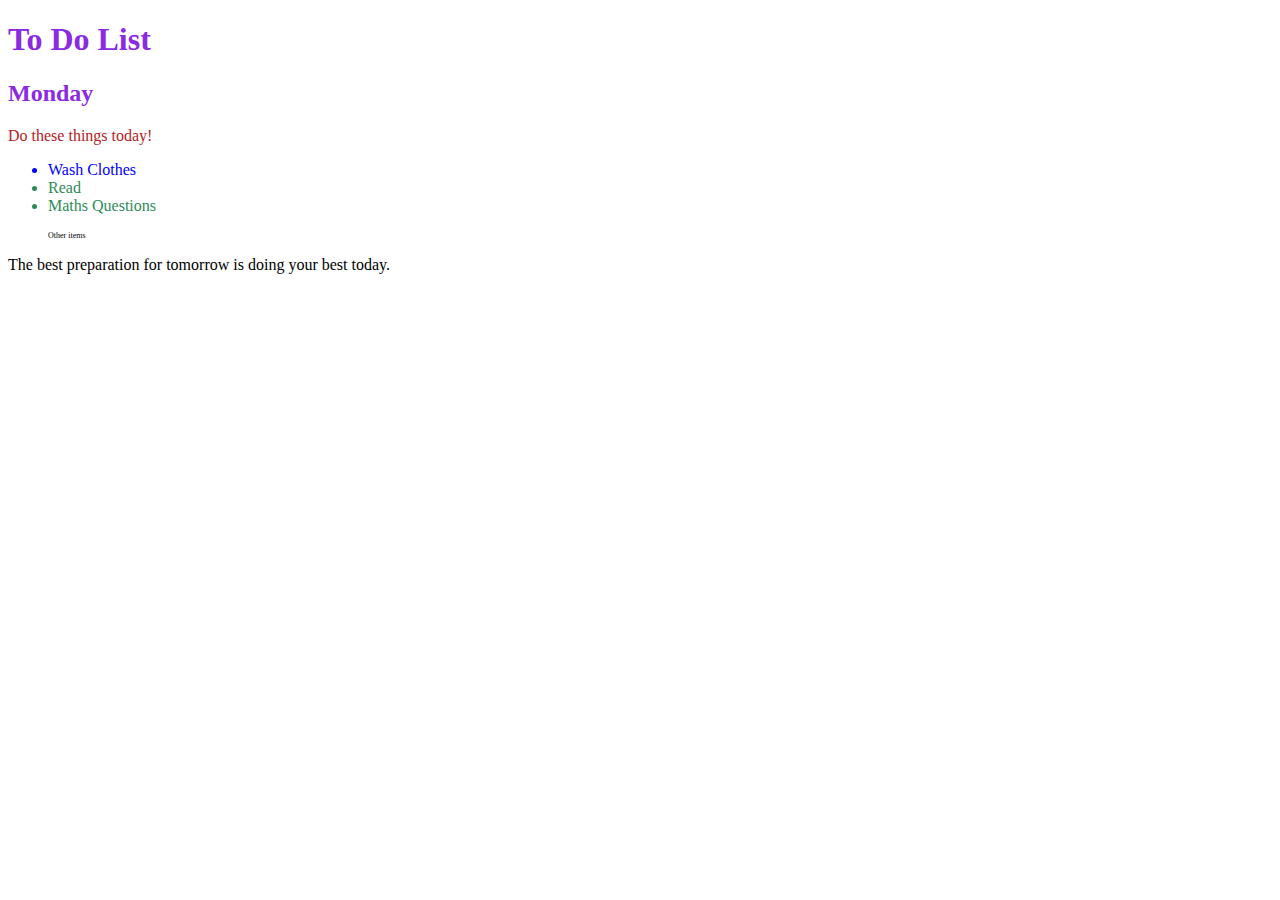
<file: index.html>
<!DOCTYPE html>
<html lang="en">

<head>
  <meta charset="UTF-8">
  <title>Combining CSS Selectors</title>
  <link rel="stylesheet" href="./style.css">
</head>

<!-- Don't change any of the HTML code! -->

<body>
  <h1>To Do List</h1>
  <h2>Monday</h2>
  <div class="box">
    <p class="done">Do these things today!</p>
    <ul class="list">
      <li>Wash Clothes</li>
      <li class="done">Read</li>
      <li class="done">Maths Questions</li>
    </ul>
  </div>

  <ul>
    <p class="done">Other items</p>
  </ul>
  <p>The best preparation for tomorrow is doing your best today.</p>

</body>

</html>
</file>
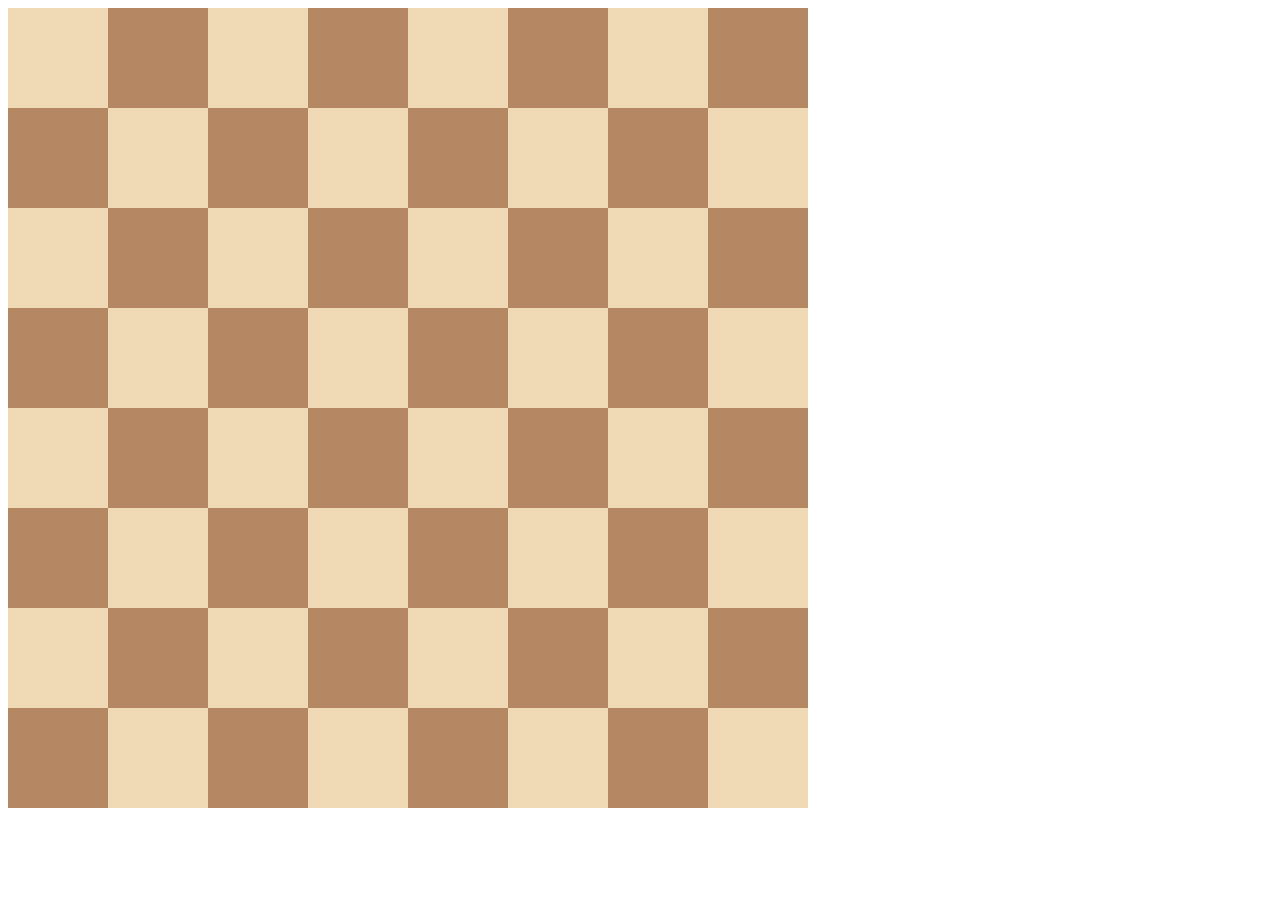
<file: 10.0 Display Grid/index.html>
<!DOCTYPE html>
<html>

<head>
  <title>Chessboard</title>
  <style>
    /* Write your code here */
    /* Each square should be 100px by 100px */
    /* My colours for white: #f0d9b5, black: #b58863 */
    .white{
      background-color: #f0d9b5;
      height: 100px;
      width: 100px;
    }
    .black{
      background-color: #b58863;
      height: 100px;
      width: 100px;
    }
    .container{
      display: grid;
      grid-template-columns: 1fr 1fr 1fr 1fr 1fr 1fr 1fr 1fr;
      grid-template-rows: 1fr 1fr 1fr 1fr 1fr 1fr 1fr 1fr;
      gap: 0px;
      width: 800px;
      height: 800px;
    }
  </style>
</head>

<body>
  <div class="container">
    <div class="white"></div>
    <div class="black"></div>
    <div class="white"></div>
    <div class="black"></div>
    <div class="white"></div>
    <div class="black"></div>
    <div class="white"></div>
    <div class="black"></div>
    <div class="black"></div>
    <div class="white"></div>
    <div class="black"></div>
    <div class="white"></div>
    <div class="black"></div>
    <div class="white"></div>
    <div class="black"></div>
    <div class="white"></div>
    <div class="white"></div>
    <div class="black"></div>
    <div class="white"></div>
    <div class="black"></div>
    <div class="white"></div>
    <div class="black"></div>
    <div class="white"></div>
    <div class="black"></div>
    <div class="black"></div>
    <div class="white"></div>
    <div class="black"></div>
    <div class="white"></div>
    <div class="black"></div>
    <div class="white"></div>
    <div class="black"></div>
    <div class="white"></div>
    <div class="white"></div>
    <div class="black"></div>
    <div class="white"></div>
    <div class="black"></div>
    <div class="white"></div>
    <div class="black"></div>
    <div class="white"></div>
    <div class="black"></div>
    <div class="black"></div>
    <div class="white"></div>
    <div class="black"></div>
    <div class="white"></div>
    <div class="black"></div>
    <div class="white"></div>
    <div class="black"></div>
    <div class="white"></div>
    <div class="white"></div>
    <div class="black"></div>
    <div class="white"></div>
    <div class="black"></div>
    <div class="white"></div>
    <div class="black"></div>
    <div class="white"></div>
    <div class="black"></div>
    <div class="black"></div>
    <div class="white"></div>
    <div class="black"></div>
    <div class="white"></div>
    <div class="black"></div>
    <div class="white"></div>
    <div class="black"></div>
    <div class="white"></div>
  </div>
</body>

</html>
</file>
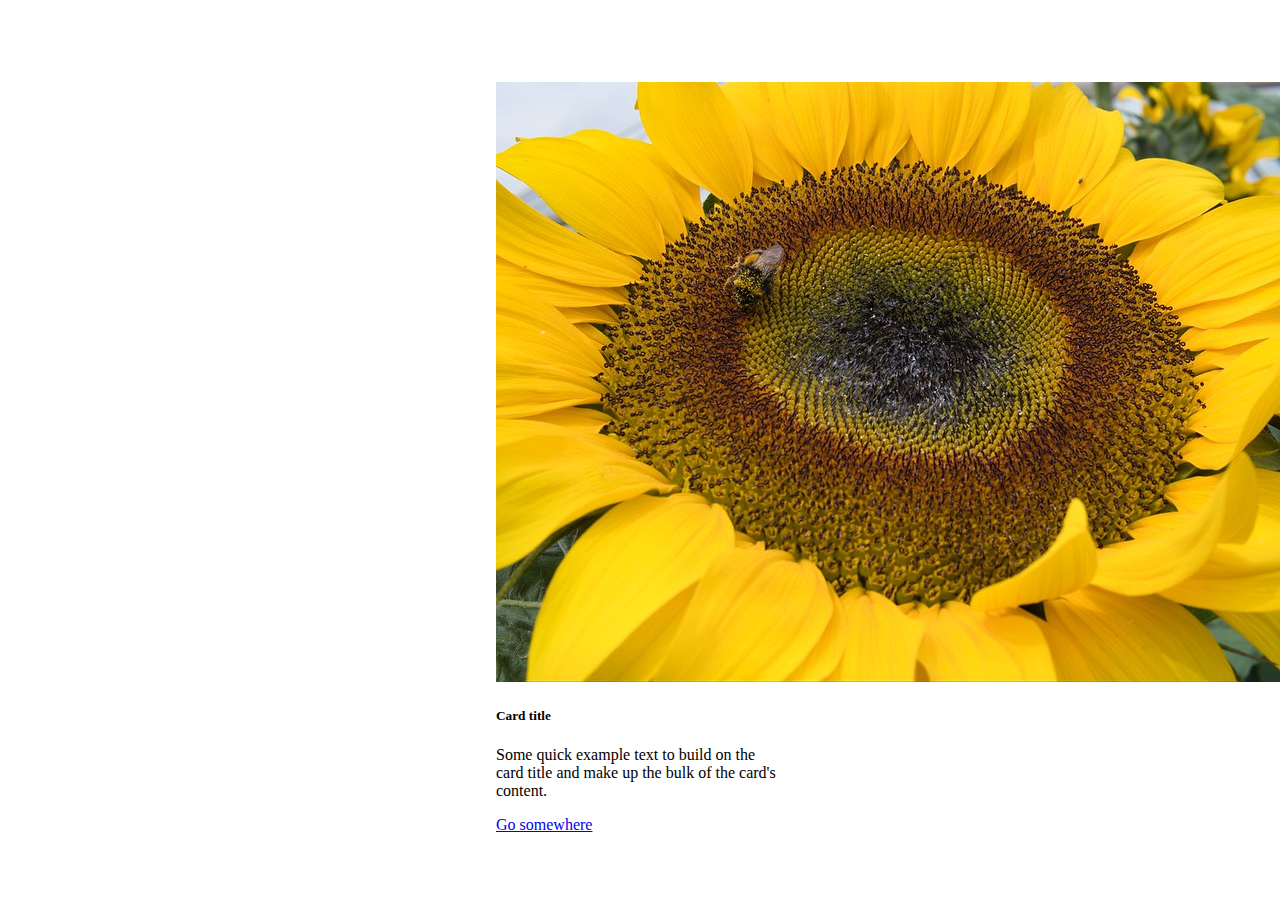
<file: 11.0 Bootstrap Intro/index.html>
<!doctype html>
<html lang="en">

<head>
  <meta charset="utf-8">
  <meta name="viewport" content="width=device-width, initial-scale=1">
  <title>Bootstrap</title>
  <!-- TODO 1: Add the Bootstrap link here. -->
  <link href="https://cdn.jsdelivr.net/npm/bootstrap@5.3.2/dist/css/bootstrap.min.css" rel="stylesheet" integrity="sha384-T3c6CoIi6uLrA9TneNEoa7RxnatzjcDSCmG1MXxSR1GAsXEV/Dwwykc2MPK8M2HN" crossorigin="anonymous">
  <style>
    /* TODO 4: Use flexbox to center the card in the vertical and horizontal center. */
    .flex-container{
      display: flex;
      justify-content: center;
      align-items: center;
      height: 100vh;
    }
  </style>
</head>

<body>
  <div class="flex-container">
    <!-- TODO 2: Add the Bootstrap Prebuilt Card here -->
    <div class="card" style="width: 18rem;">
      <img class="card-img-top" src="./flower.jpg" alt="Card image cap">
      <div class="card-body">
        <h5 class="card-title">Card title</h5>
        <p class="card-text">Some quick example text to build on the card title and make up the bulk of the card's content.</p>
        <a href="#" class="btn btn-primary">Go somewhere</a>
      </div>
    </div>
    <!-- TODO 3: Change the image src to display the flower.jpg image. -->
  </div>
</body>

</html>
</file>
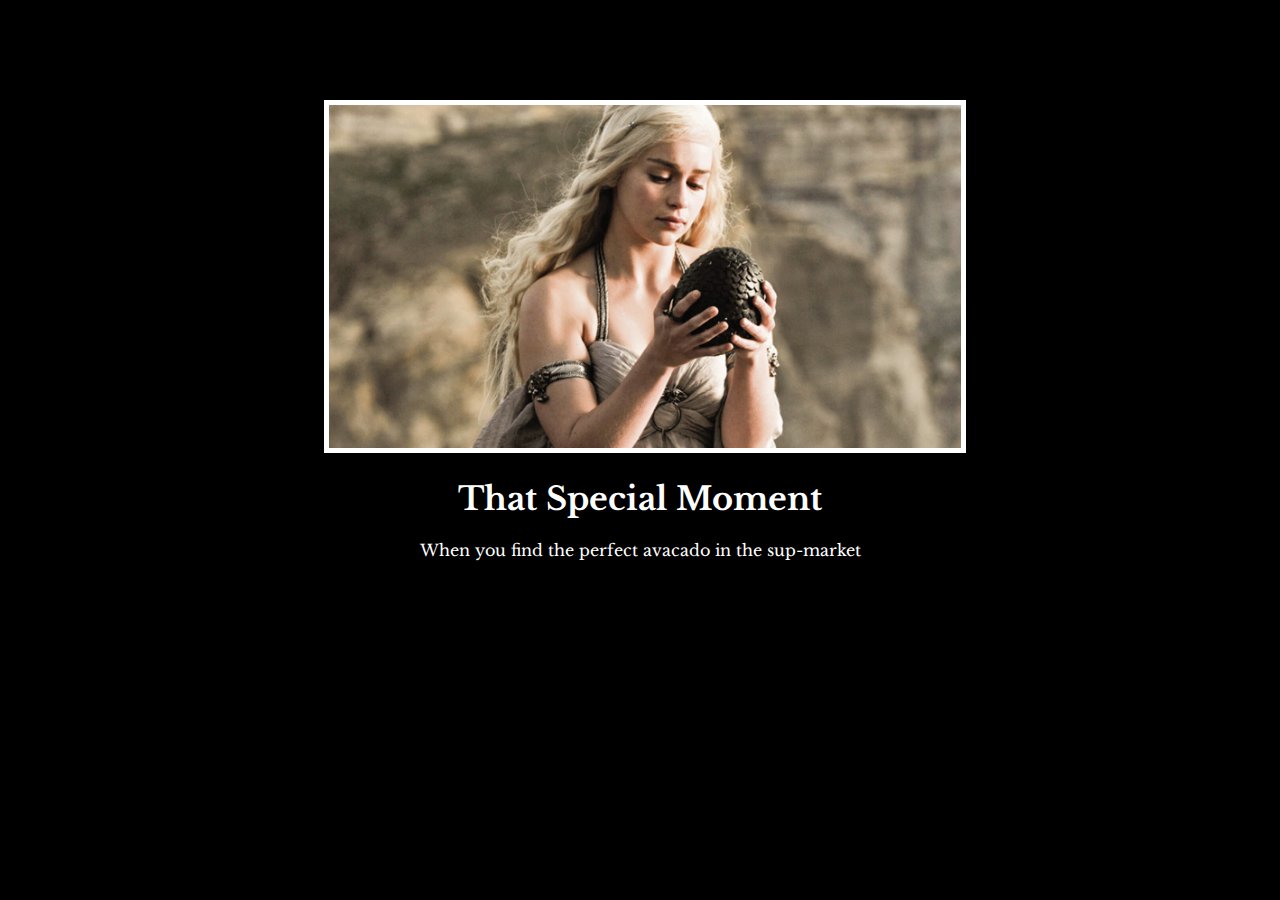
<file: 6.4 Motivation Meme Project/index.html>
<!-- 
  TODO: Create a motivational post website.
Style it how ever you like. 
Look at the goal image for inspiration.
But it must have the following features:
1. The main h1 text should be using the Regular Libre Baskerville Font from Google Fonts:
  https://fonts.google.com/specimen/Libre+Baskerville
2. The text should be white and background black.
3. Add your own image into the images folder inside assets. It should have a 5px white border.
4. The text should be center aligned.
5. Create a div to contain the h1, p and img elements. Adjust the margins so that the image and text are centered on the page. 
  Hint: You horizontally center a div by giving it a width of 50% and a margin-left of 25%.
  Hint: Set the image to have a width of 100% so it fills the div. 
6. Read about the text-transform property on MDN docs to make the h1 uppercase with CSS.
  https://developer.mozilla.org/en-US/docs/Web/CSS/text-transform 
-->

<!DOCTYPE html>
<html lang="en">
<head>
  <meta charset="UTF-8">
  <meta name="viewport" content="width=device-width, initial-scale=1.0">
  <link rel="preconnect" href="https://fonts.googleapis.com">
  <link rel="preconnect" href="https://fonts.gstatic.com" crossorigin>
  <link href="https://fonts.googleapis.com/css2?family=Libre+Baskerville&family=Poppins:wght@400;700&display=swap" rel="stylesheet">
  <link rel="stylesheet" href="./style.css">
  <title>Document</title>
</head>
<body>
  <div class="poster">
    <img src="./assets/images/daenerys.jpeg">
    <h1>That Special Moment</h1>
    <p>When you find the perfect avacado in the sup-market</p>
  </div>
</body>
</html>
</file>
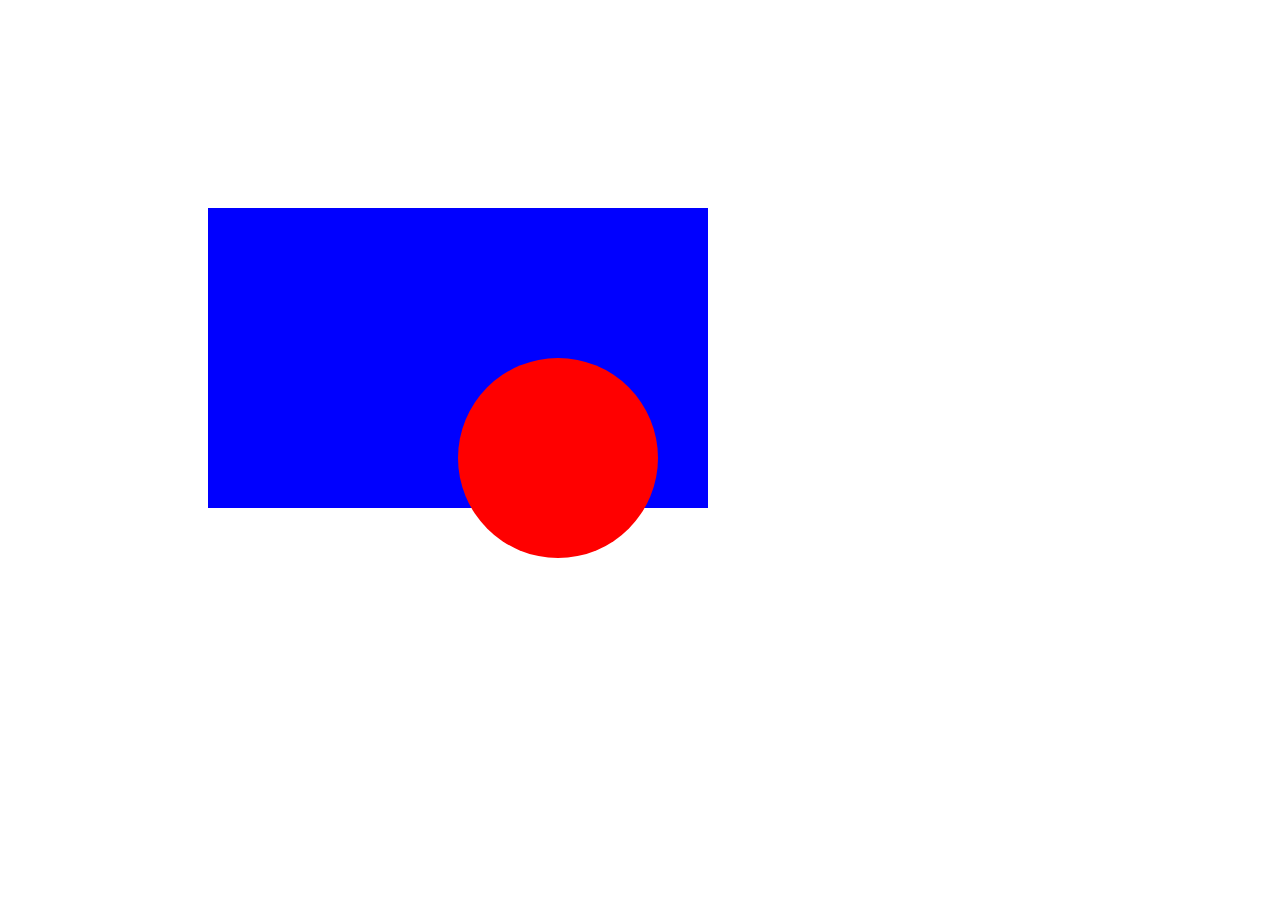
<file: 7.2 CSS Positioning/index.html>
<!DOCTYPE html>
<html>

<head>
  <title>CSS Positioning Exercise</title>
  <style>
    /* Write your code here */
    .red-circle{
      background-color: red;
      border-radius: 50%;
      width: 200px;
      height: 200px;
      position: relative;
      left: 250px;
      top: 150px;
    }

    .blue-box{
      background-color: blue;
      height: 300px;
      width: 500px;
      position: relative;
      left: 200px;
      top: 200px;

    }
  </style>
</head>

<body>
  <div class="blue-box">
    <div class="red-circle">
    </div>
  </div>

</body>

</html>
</file>
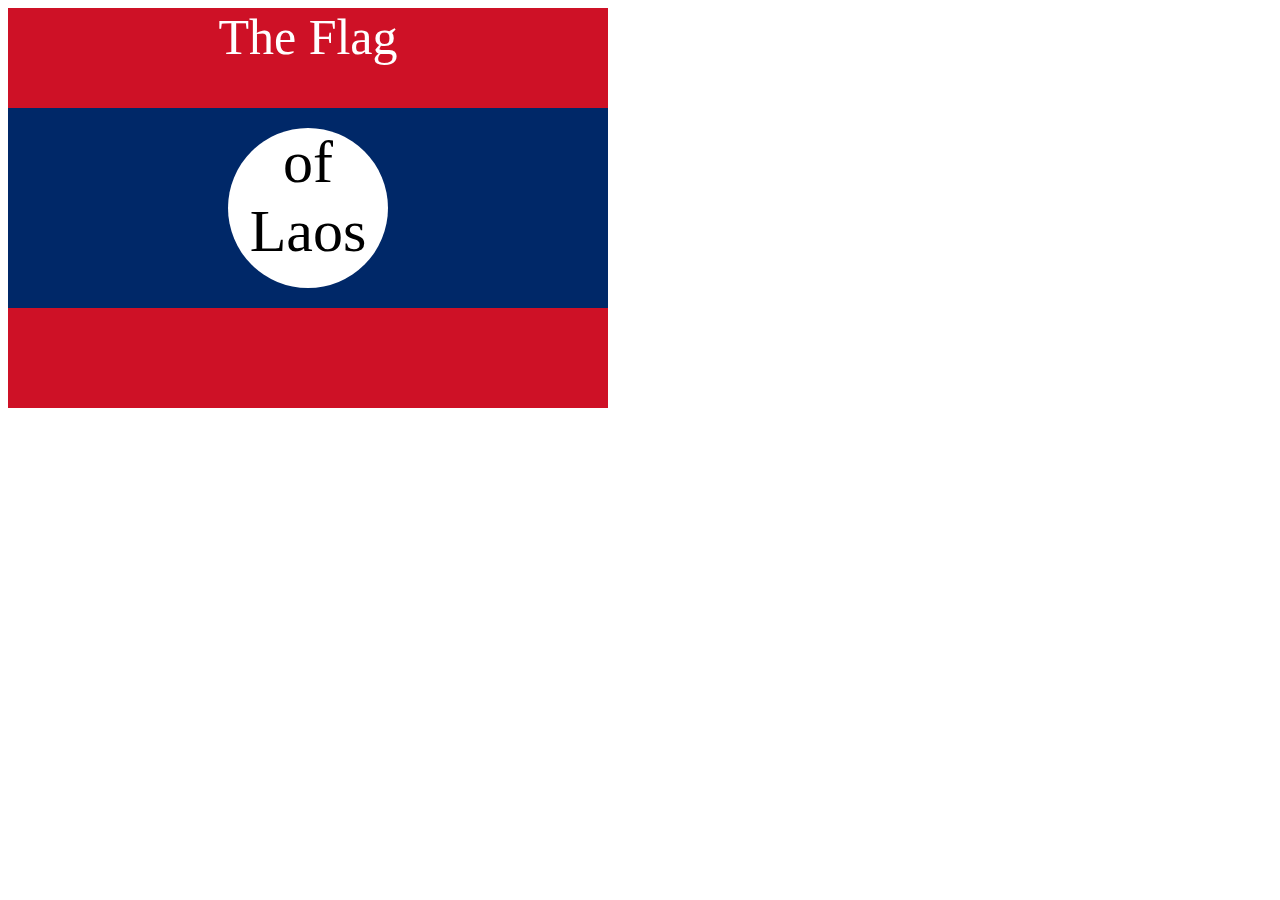
<file: 7.3 CSS Flag Project/index.html>
<!DOCTYPE html>
<html lang="en">

<head>
  <meta charset="UTF-8">
  <title>CSS Flag Project</title>
  <style>
    /* Write your CSS Code here */
    .flag{
      background-color: rgb(206, 17, 38);
      height: 400px;
      width: 600px;
    }
    .flag>div{
      background-color: rgb(0, 40, 104);
      width: 600px;
      height: 200px;
      position: relative;
      top: 41.6px;
    }
    .flag>p{
      font-size: 50px;
      color: white;
      text-align: center;
      margin: 0%;
    }
    
    .flag div>div{
      background-color: white;
      position: relative;
      top: 20px;
      left: 220px;
      height: 160px;
      width: 160px;
      border-radius: 50%;
    }
    .flag div>div>p{
      font-size: 60px;
      text-align: center;
      margin: 0%;
    }
  </style>
</head>

<!-- 
  IMPORTANT! Do not change any HTML
Don't add any classes/ids/elements 
Use what you know about combining selectors 
and CSS specificity instead.
Hint 1: The flag is 900px by 600px and the circle is 200px by 200px.
Hint 2: You can use CSS inspection to get the colors from
https://appbrewery.github.io/flag-of-laos/
-->

<body>
  <div class="flag">
    <p>The Flag</p>
    <div>
      <div>
        <p>of Laos</p>
      </div>
    </div>
  </div>
</body>

</html>
</file>
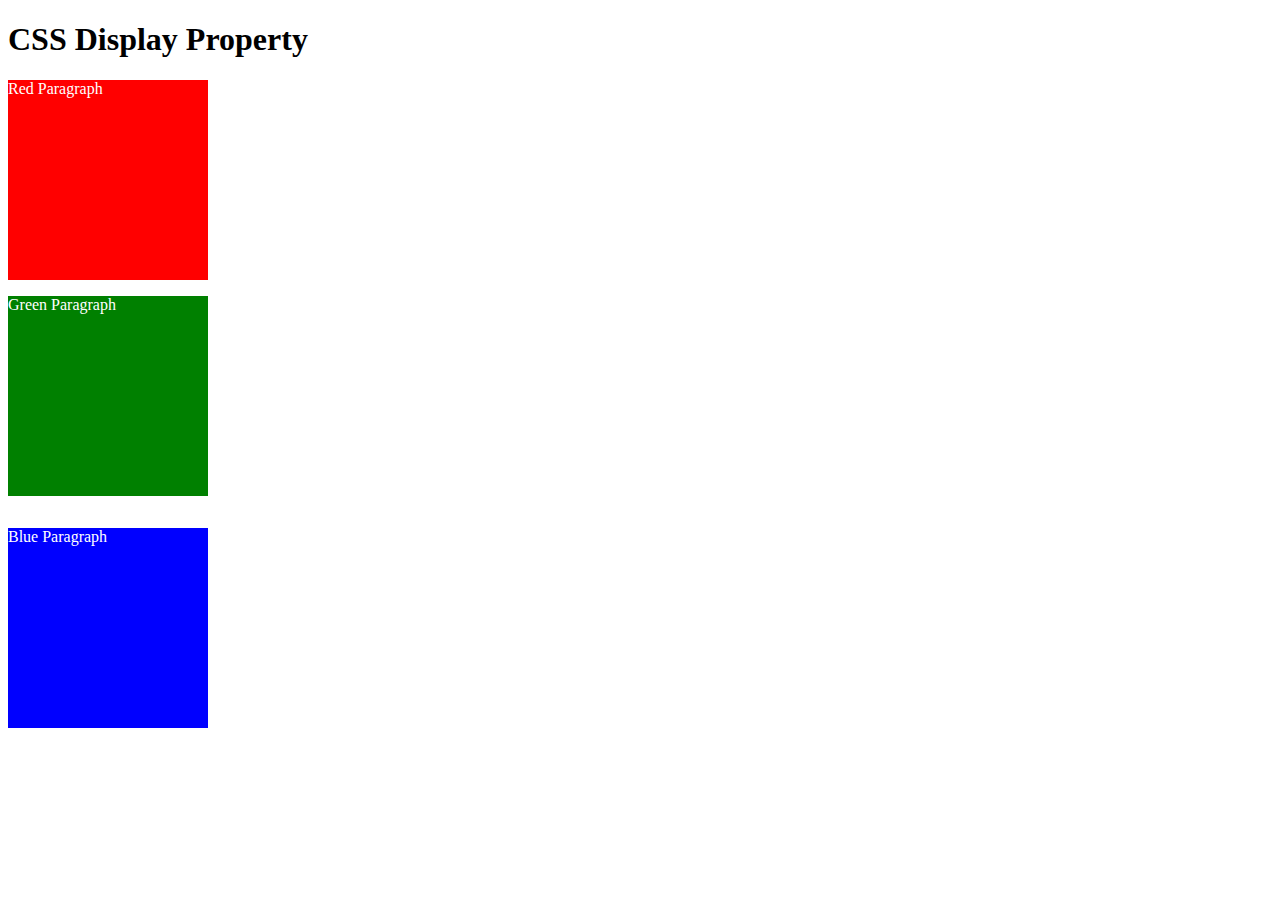
<file: 8.0 CSS Display/index.html>
<!DOCTYPE html>
<html>

<!-- 
  TODO
1. By changing only the display property of the CSS make all 3 squares line up horizontally like in goal1 image.
2. Change only the display property to make all 3 squares line up vertically like in goal2 image. 
-->

<head>
  <title>CSS Display Property Example</title>
  <style>
    p {
      color: white;
    }

    .red {
      display: block;
      width: 200px;
      height: 200px;
      background-color: red;
    }

    .green {
      display: block;
      width: 200px;
      height: 200px;
      background-color: green;
    }

    .blue {
      display: inline-block;
      width: 200px;
      height: 200px;
      background-color: blue;
    }
  </style>
</head>


<body>
  <h1>CSS Display Property</h1>
  <p class="red">Red Paragraph </p>
  <p class="green">Green Paragraph</p>
  <p class="blue">Blue Paragraph</p>
</body>

</html>
</file>
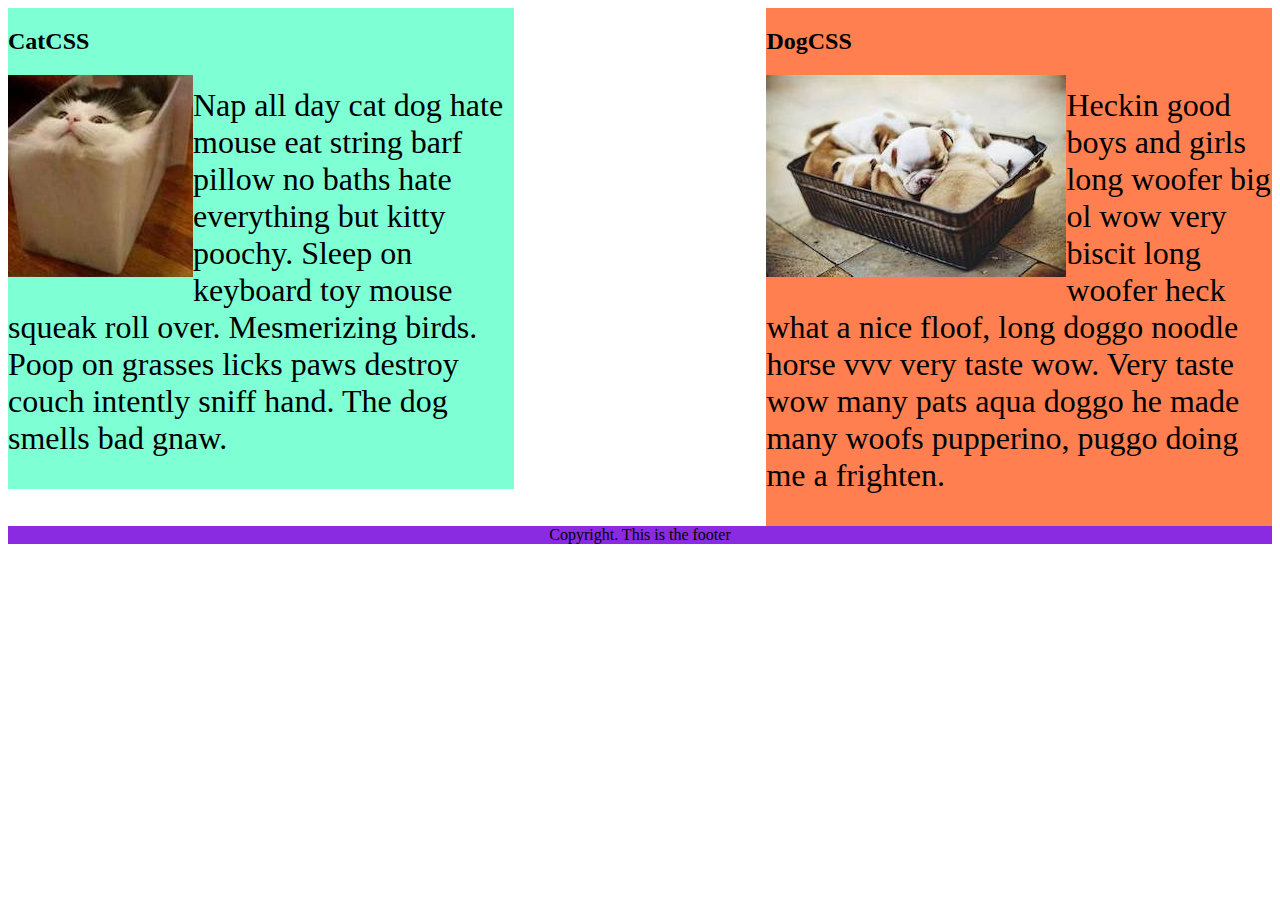
<file: 8.1 CSS Float/index.html>
<!DOCTYPE html>
<html lang="en">

<!-- TODO
1. Make both paragraph elements wrap around the image.
2. Use Float to move the cat div to the left and the dog div to the right.
3. Use clear to make the footer go below both the cat and dog div. -->

<head>
  <meta charset="UTF-8">
  <title>CSS Float</title>
  <style>
    div {
      display: inline-block;
      width: 40%;
    }

    p {
      font-size: 2em;
    }

    .cat {
      background-color: aquamarine;
    }

    .dog {
      background-color: coral;
      float: right;
    }

    footer {
      text-align: center;
      background-color: blueviolet;
      clear: right;
    }
    img{
      float: left;
    }
  </style>
</head>

<body>
  <div class="cat">
    <h2>CatCSS</h2>

    <img src="cat.jpeg" alt="cat in a box" />
    <p class="first-paragraph">Nap all day cat dog hate mouse eat string barf pillow no baths hate everything but kitty
      poochy. Sleep on keyboard
      toy
      mouse squeak roll over. Mesmerizing birds. Poop on grasses licks paws destroy couch intently sniff hand. The dog
      smells
      bad gnaw.</p>
  </div>
  <div class="dog">
    <h2>DogCSS</h2>
    <img src="dog.jpeg" alt="dogs in a box" />
    <p class="second-paragraph">Heckin good boys and girls long woofer big ol wow very biscit long woofer heck what a
      nice
      floof, long doggo noodle
      horse vvv very taste wow. Very taste wow many pats aqua doggo he made many woofs pupperino, puggo doing me a
      frighten.</p>
  </div>

  <footer>Copyright. This is the footer</footer>
</body>

</html>
</file>
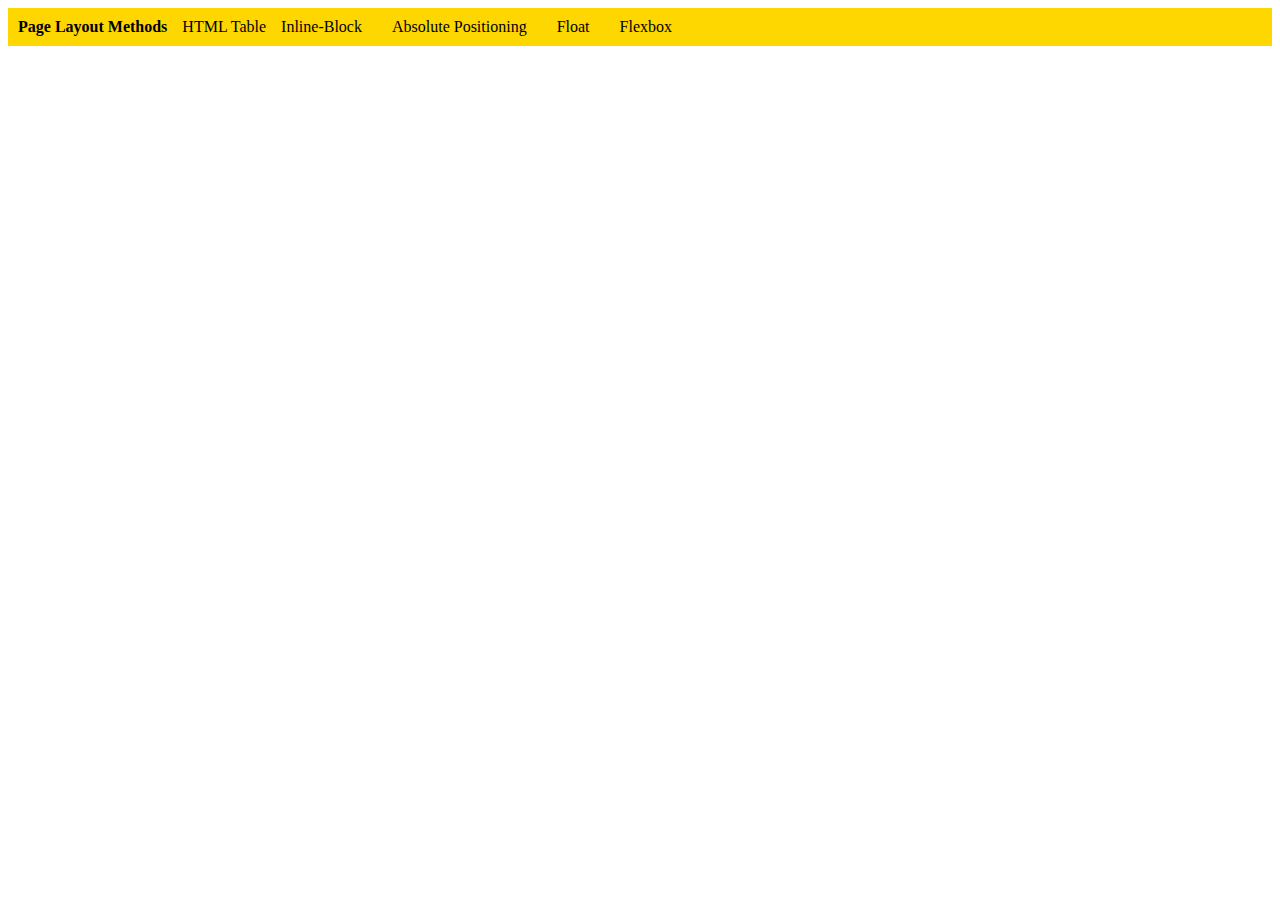
<file: 9.0 Display Flex/index.html>
<!DOCTYPE html>
<html lang="en">

<head>
  <meta charset="UTF-8">
  <meta name="viewport" content="width=device-width, initial-scale=1.0">
  <title>Column Layout Methods</title>
  <style>
    p {
      padding: 0;
      margin: 0;
      font-weight: 700;
    }

    li {
      list-style: none;
    }

    .container {
      padding: 10px;
      background-color: gold;
      display: flex;
      gap: 15px;
    }
    a{
      color: black;
      text-decoration: none;
    }

  </style>
</head>

<body>
  <div class="container">
    <p>Page Layout Methods</p>

    <li><a href="./html-table.html">HTML Table</a></li>
    <li><a href="./inline-block.html">Inline-Block</li>
    <li><a href="./absolute-position.html">Absolute Positioning</li>
    <li><a href="./float.html">Float</li>
    <li><a href="./flex.html">Flexbox</li>

  </div>
</body>

</html>
</file>
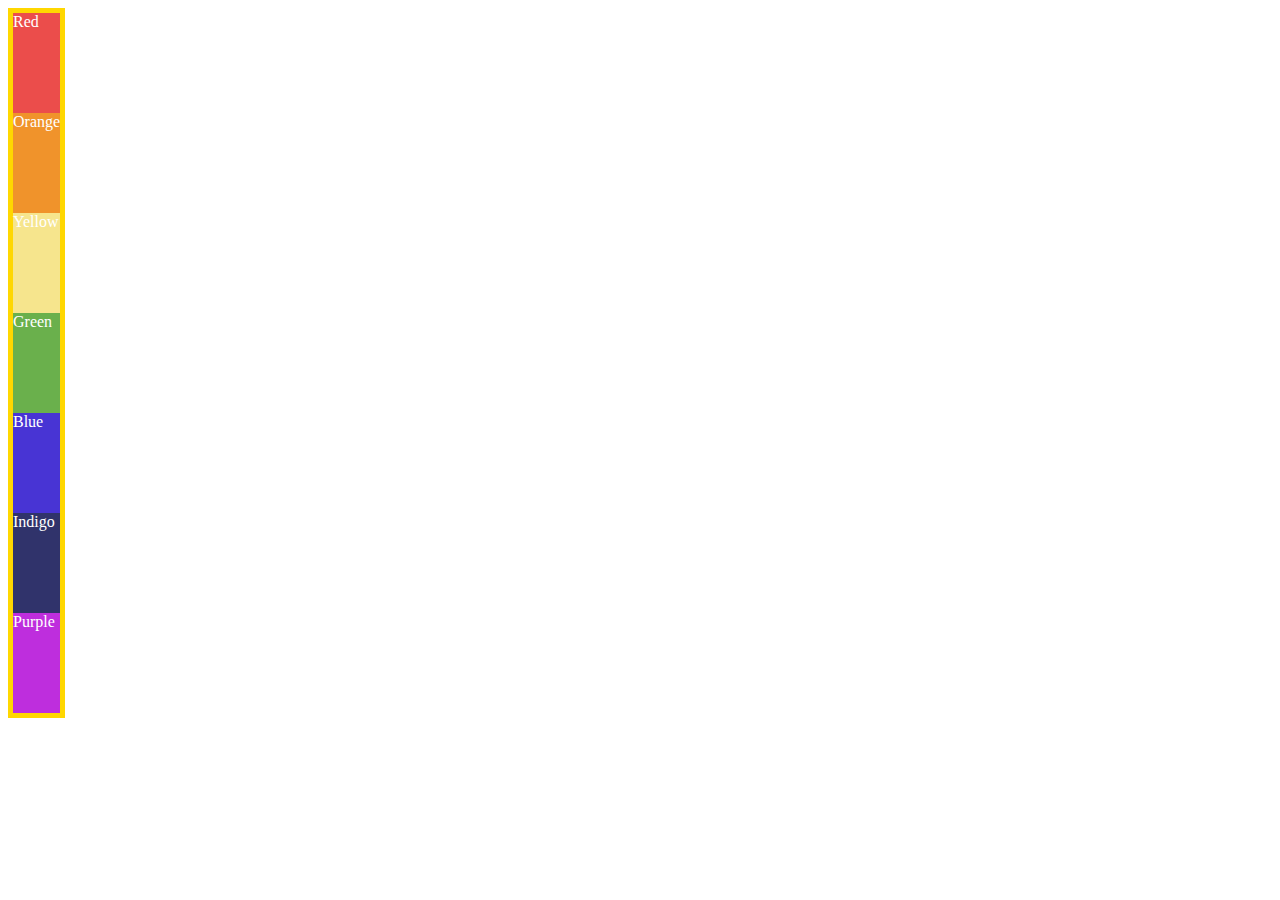
<file: 9.1 Flex Direction/index.html>
<!DOCTYPE html>
<html lang="en">

<head>
  <meta charset="UTF-8">
  <meta name="viewport" content="width=device-width, initial-scale=1.0">
  <title>Flex Direction</title>
  <!-- HINT:
  https://developer.mozilla.org/en-US/docs/Web/CSS/Universal_selectors
  https://developer.mozilla.org/en-US/docs/Learn/CSS/Building_blocks/Selectors/Combinators 
  -->
  <style>
    .container {
      color: white;
      border: 5px solid gold;
      display: inline-flex;
      flex-direction: column;
    }
    .container div{
      flex-basis: 100px;
    }

    /*
Select all the elements that are the direct
children of the .container class.
    */

    .red {background-color: #eb4d4b;}
    .orange {background-color: #f0932b;}
    .yellow {background-color: #f6e58d;}
    .green {background-color: #6ab04c;}
    .blue {background-color: #4834d4;}
    .indigo {background-color: #30336b;}
    .purple {background-color: #be2edd;}
  </style>
</head>

<body>
  <div class="container">
    <div class="red">Red</div>
    <div class="orange">Orange</div>
    <div class="yellow">Yellow</div>
    <div class="green">Green</div>
    <div class="blue">Blue</div>
    <div class="indigo">Indigo</div>
    <div class="purple">Purple</div>
  </div>
  
</body>

</html>
</file>
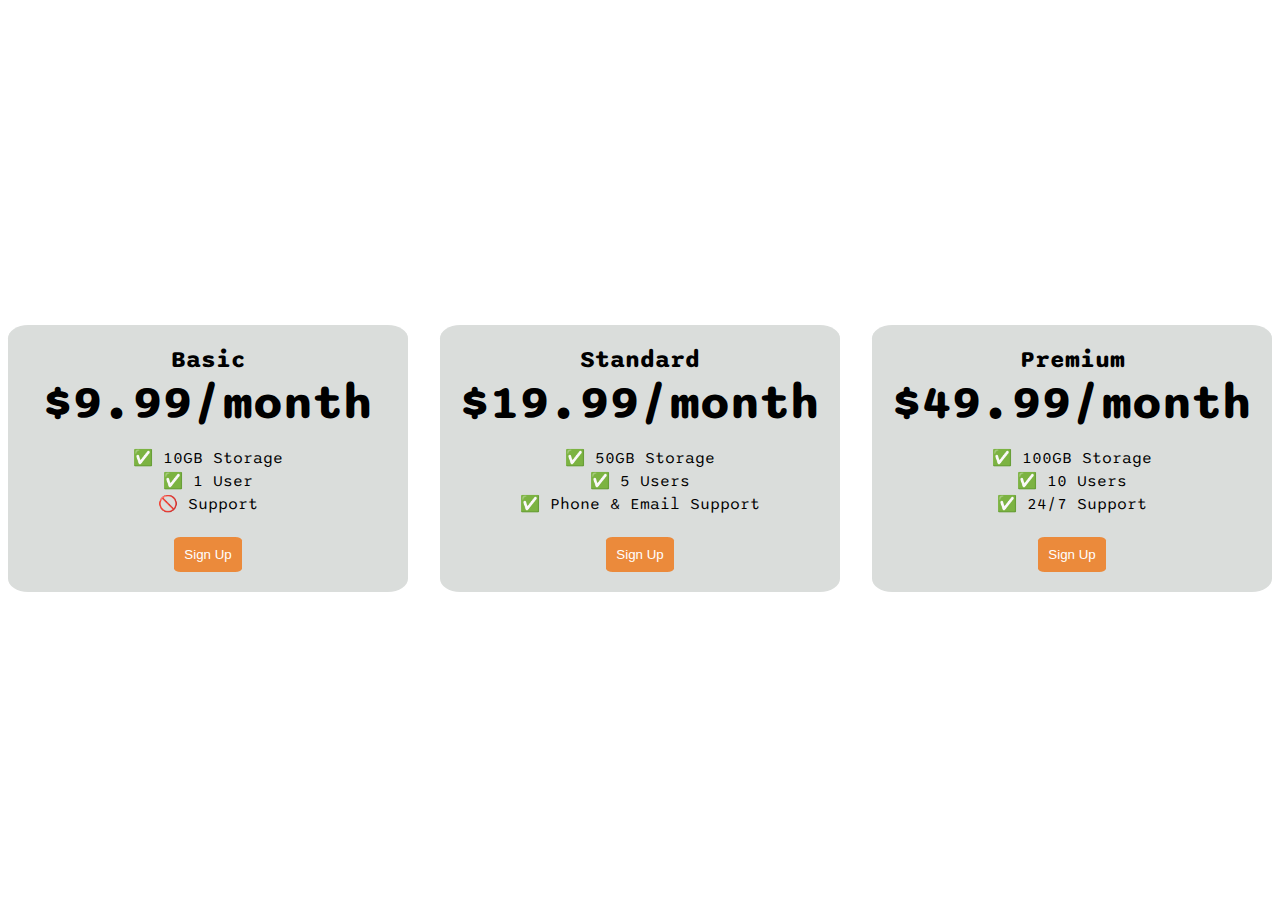
<file: 9.4 Flexbox Pricing Table Project/index.html>
<!DOCTYPE html>
<html>

<head>
  <title>Flexbox Pricing Table</title>
  <link rel="preconnect" href="https://fonts.googleapis.com">
  <link rel="preconnect" href="https://fonts.gstatic.com" crossorigin>
  <link href="https://fonts.googleapis.com/css2?family=Sono:wght@400;700&display=swap" rel="stylesheet">
  <style>
    body {
      font-family: 'Sono', sans-serif;
    }
    .pricing-container{
      display: flex;
      justify-content: center;
      align-items: center;
      height: 100vh;
      gap:2rem;
    }
    .pricing-plan{
      background-color: rgb(218, 221, 219);
      flex: 1;
      padding: 20px;
      text-align: center;
      border-radius: 5%;
      max-width: 400px;
    }
    .plan-title{
      font-size: 24px;
      font-weight: bold;
    }
    .plan-price{
      font-size: 48px;
      font-weight: bold;
      
    }
    .plan-features{
      padding: 0;
      margin-bottom: 20px;
    }
    .plan-button{
      background-color: rgb(235, 138, 59);
      color: white;
      border: none;
      border-radius: 10%;
      padding: 10px;
    }
    li{
      list-style: none;
      padding-bottom: 3px;
    }
    /* Hint: What can you do with a media query and flexbox? */
    @media (max-width: 1250px) {
      .pricing-container{
        flex-direction: column;
        height: 100%;
        width: auto;
      }
    }
  </style>
</head>

<body>
  <div class="pricing-container">
    <div class="pricing-plan">
      <div class="plan-title">Basic</div>
      <div class="plan-price">$9.99/month</div>
      <ul class="plan-features">
        <li>✅ 10GB Storage</li>
        <li>✅ 1 User</li>
        <li>🚫 Support</li>
      </ul>
      <button class="plan-button">Sign Up</a>
    </div>
    <div class="pricing-plan">
      <div class="plan-title">Standard</div>
      <div class="plan-price">$19.99/month</div>
      <ul class="plan-features">
        <li>✅ 50GB Storage</li>
        <li>✅ 5 Users</li>
        <li>✅ Phone &amp; Email Support</li>
      </ul>
      <button class="plan-button">Sign Up</a>
    </div>
    <div class="pricing-plan">
      <div class="plan-title">Premium</div>
      <div class="plan-price">$49.99/month</div>
      <ul class="plan-features">
        <li>✅ 100GB Storage</li>
        <li>✅ 10 Users</li>
        <li>✅ 24/7 Support</li>
      </ul>
      <button class="plan-button">Sign Up</a>
    </div>
  </div>

</body>

</html>
</file>
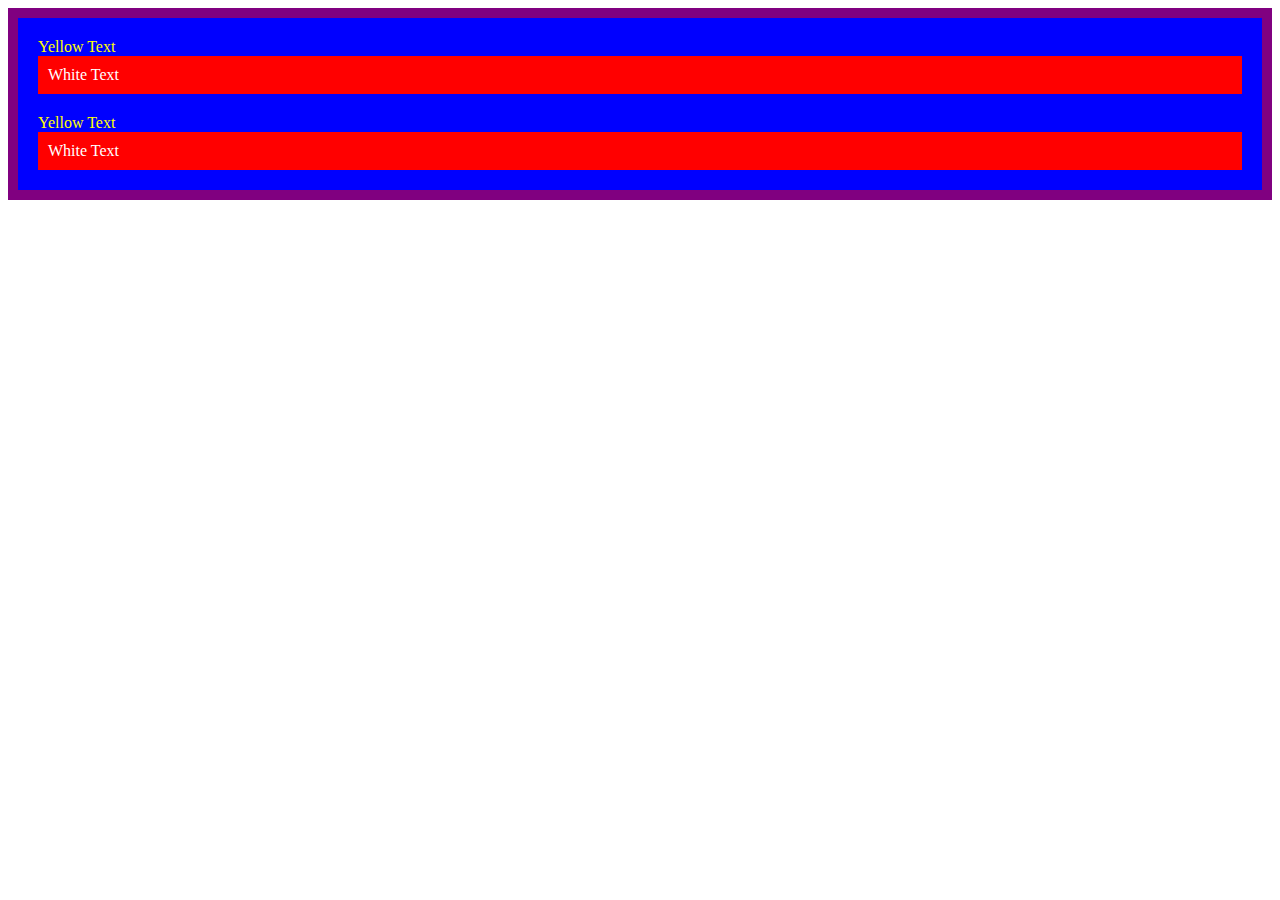
<file: 7.0+CSS+Cascade/7.0 CSS Cascade/index.html>
<!DOCTYPE html>
<html lang="en">

<head>
  <meta charset="UTF-8">
  <title>CSS Cascade</title>
  <link rel="stylesheet" href="./style.css">
</head>

<body>
  <div id="outer-box" class="box">
    <div class="box">
      <p>Yellow Text</p>
      <div class="box inner-box">
        <p class="white-text">White Text</p>
      </div>
    </div>
    <div class="box">
      <p>Yellow Text</p>
      <div class="box inner-box">
        <p class="white-text">White Text</p>
      </div>
    </div>
  </div>
</body>

</html>
</file>
<file: style.css>
/* Write your code here: */

h1, h2{
    color: blueviolet;
}

.box > .done {
    color: firebrick;
}

.box li{
    color: blue;
}

li.done{
    color: seagreen;
}

ul p.done{
    font-size: 0.5rem;
}
</file>
<file: 6.4 Motivation Meme Project/style.css>
html{
    background-color: black;
}

img{
    border: 5px solid white;
    width: 100%;
}

h1{
    text-transform: capitalize;
    font-size: 2rem;
}

.poster{
    width: 50%;
    font-family: "Libre Baskerville", serif;
    text-align: center;
    margin-left: 25%;
    color: white;
    margin-top: 100px;
}
</file>
<file: 7.0+CSS+Cascade/7.0 CSS Cascade/style.css>
/* Don't change the existing CSS. */

.box {
  background-color: blue;
  padding: 10px;
}

p {
  color: yellow;
  margin: 0;
  padding: 0;
}

.white-text{
  color: white;
}

.inner-box{
  background-color: red;
  padding: 10px;
}

#outer-box{
  border: 10px solid purple;
}
</file>
